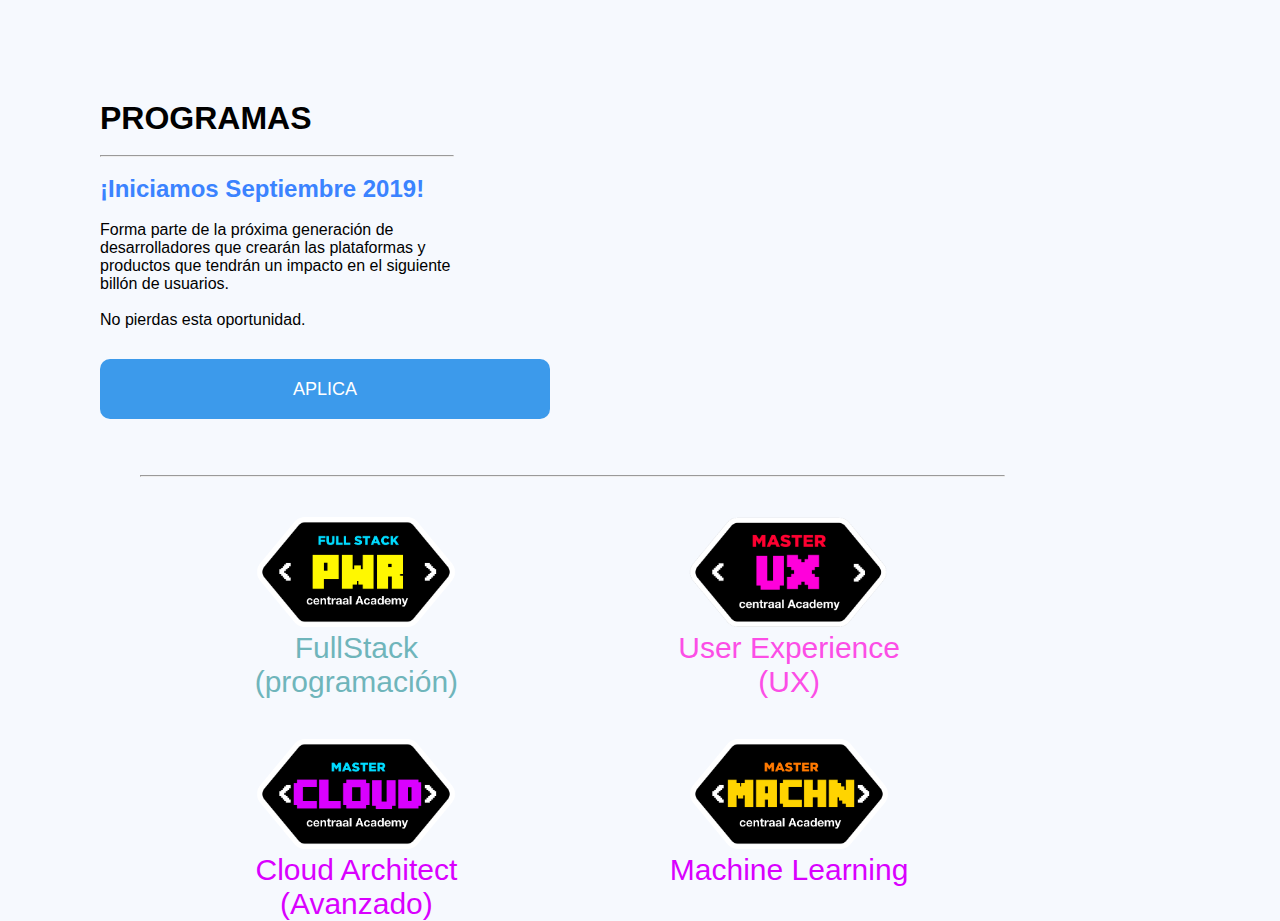
<file: programas/index.html>
<!DOCTYPE html>
<html lang="en">
<head>
    <meta charset="UTF-8">
    <meta name="viewport" content="width=device-width, initial-scale=1.0">
    <meta http-equiv="X-UA-Compatible" content="ie=edge">
    <link rel="icon" type="image/png" href="amarillo.png">
    <link rel="stylesheet" href="style.css">
    <title>Programas</title>
</head>
<body id="marco">
    <div class="container-aside">
        <h1>PROGRAMAS</h1>
        <br>
        <hr>
        <br>
        <h2 id="azul">¡Iniciamos Septiembre 2019!</h2>
        <br>
        <p>
            Forma parte de la próxima generación de desarrolladores que crearán las plataformas y productos que tendrán un impacto en el siguiente billón de usuarios.
        </p>
        <br>
        <p>
            No pierdas esta oportunidad.
        </p>
        <button class="button-container">
            APLICA
        </button>
    </div>
    <div class="container-programas">
    <hr>
        <div class="card , full"> 
            <img src="fullstack-badge.png" alt="">
            <p>FullStack</p>
            <p>(programación)</p>
        </div>
        <div class="card , rosa"> 
            <img src="ux-badge.png" alt="">
            <p>User Experience</p>
            <p>(UX)</p>
        </div>
        <div class="card , pink"> 
            <img src="cloud-badge.png" alt="">
            <p>Cloud Architect</p>
            <p>(Avanzado)</p>
        </div>
        <div class="card , pink"> 
            <img src="machin-badge.png" alt="">
            <p>Machine Learning</p>
        </div>
    </div>
</body>
</html>
</file>
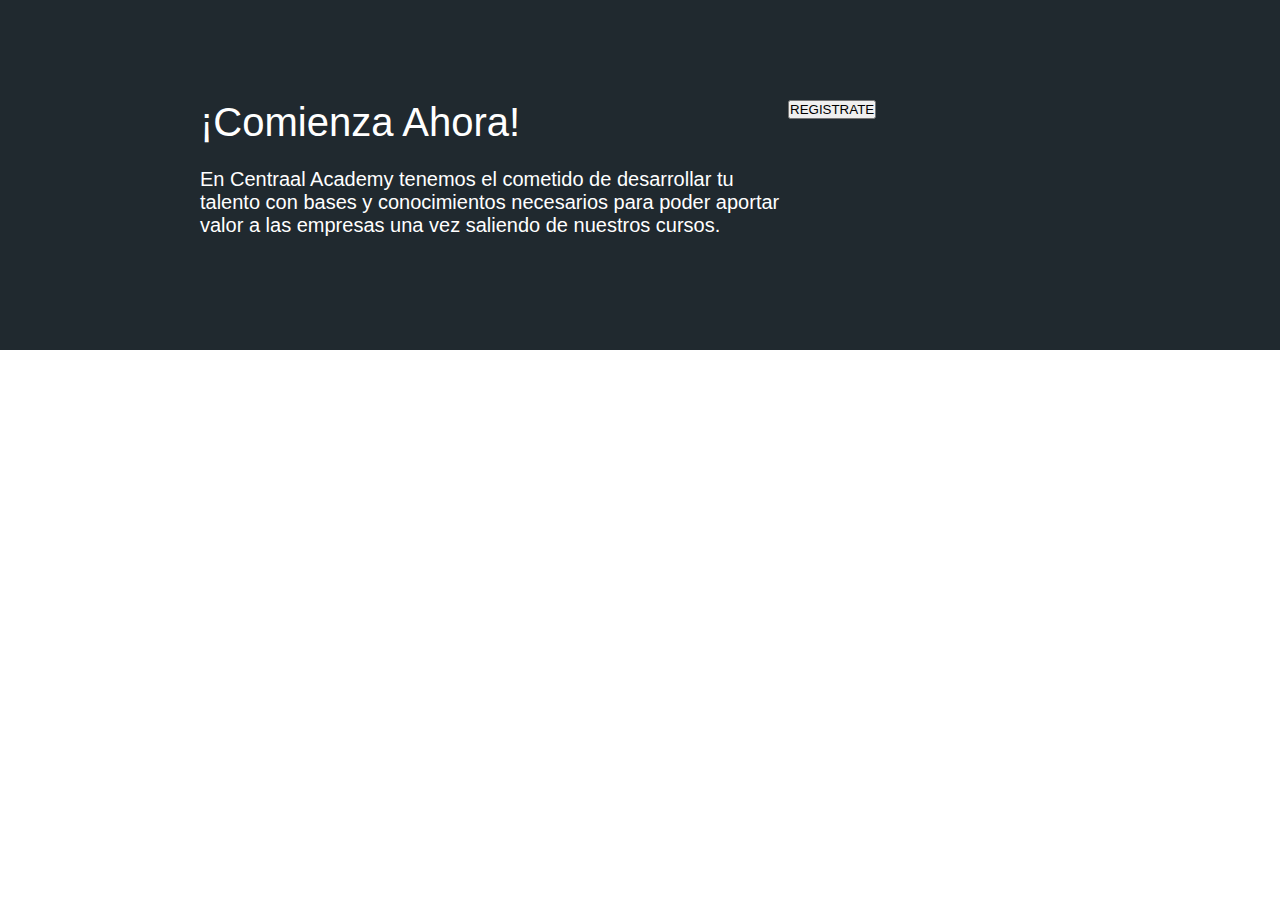
<file: registro/index.html>
<!DOCTYPE html>
<html lang="en">
<head>
    <meta charset="UTF-8">
    <meta name="viewport" content="width=device-width, initial-scale=1.0">
    <meta http-equiv="X-UA-Compatible" content="ie=edge">
    <link rel="stylesheet" href="style.css">
    <link rel="icon" type="image/png" href="amarillo.png">
    <title>Centraal Academy</title>
</head>
<body>
    <div class="container">
        <div class="texto">
            <h1>¡Comienza Ahora!</h1>
            <br>
            <p>En Centraal Academy tenemos el cometido de desarrollar tu talento con bases y conocimientos necesarios para poder aportar valor a las empresas una vez saliendo de nuestros cursos.</p>
        </div>
        <div class="button-container">
            <button >REGISTRATE</button>
        </div>
    </div>

</body>
</html>
</file>
<file: programas/style.css>
* {
    margin: 0;
    padding: 0;
    box-sizing: border-box;
    font-family: 'Gill Sans', 'Gill Sans MT', Calibri, 'Trebuchet MS', sans-serif;
}

#marco{
    /* padding: 180px; */
    background-color: #F6F9FE;
    padding-top: 100px;
    padding-left: 100px;
}

.container-aside {
    width: 30%;
    float: left;
}

.container-programas {
    width: 70%%;
    float: left;
    margin-left:40px;
    margin-top:56px;

}

.card {
    float: left;
    width: 50%;
    height: auto;
    text-align: center;
    margin-top: 40px;
       
}

div > img + p {
    font-size: 30px;
}

div > img + p +p {
    font-size: 30px;
}

img{
    width: 200px;
    
}

.full{
    color: #6FB5BB;
}

.rosa{
    color: #FC4EE6;
}

.pink{
    color: #D900FF;
}

#azul{
    color:rgb(59, 131, 255);
}

button{
    background-color: #3C9AEB;
    font-weight: 600;
    float: left;
    height: 60px;
    width: 450px;
    color: white;
    font-weight: 300;
    font-size: 18px;
    border-radius: 10px;
    margin-top: 30px;
    border: none;
}
</file>
<file: registro/style.css>
*{
    margin: 0;
    padding: 0;
    box-sizing: border-box;
    font-family: sans-serif;
}

.container{
    width: 100%;
    height: 350px;
    background-color:#20292F;
    padding-top: 100px;
    padding-left: 50px;
}

.container > .texto{
    width: 60%;
    height: 200px;
    color: white;
    font-size: 20px;
    float: left;
    padding-left: 150px;
}

.container> .button-container{
    width: 40%;
    height: 200px;
    color: white;
    float: left;
}

.container-aside > button{
    background-color: #3C9AEB;
    font-weight: 600;
    float: left;
    height: 60px;
    width: 180px;
    color: white;
    font-weight: 300;
    font-size: 18px;
    border-radius: 10px;
    margin-left: 120px;
    margin-top: 50px;
    border: none;
}

h1{
    font-weight: 200;
}
</file>
